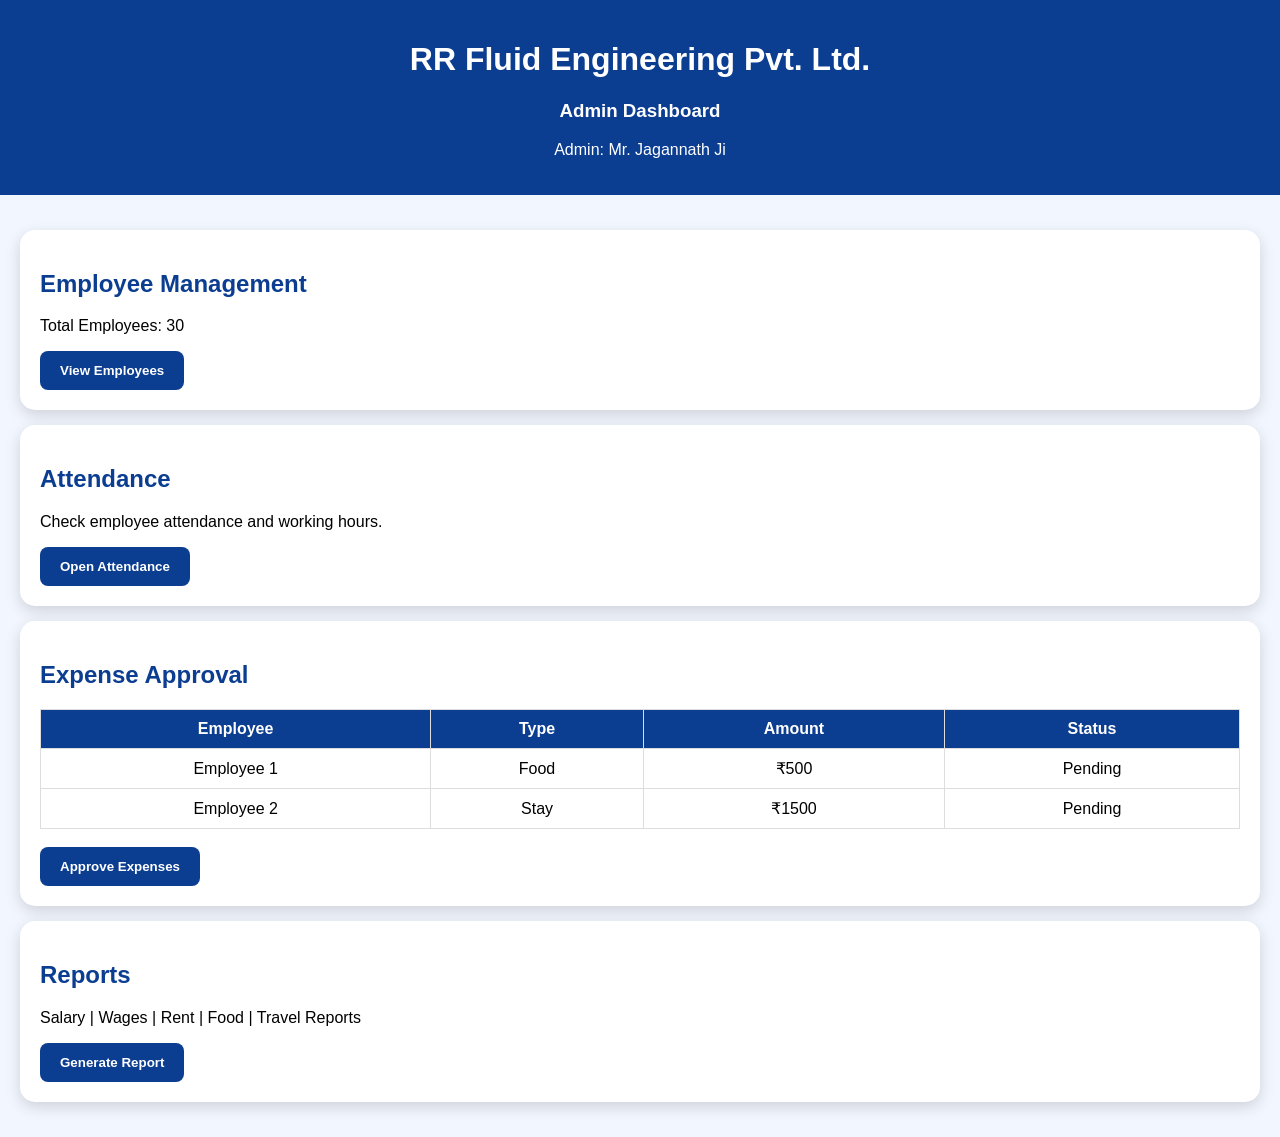
<file: admin.html>
<!DOCTYPE html>
<html lang="en">
<head>
<meta charset="UTF-8">
<meta name="viewport" content="width=device-width, initial-scale=1.0">

<title>Admin Dashboard - RR Fluid Engineering</title>

<style>
body{
    margin:0;
    font-family:Arial,sans-serif;
    background:#f2f6ff;
}

.header{
    background:#0b3d91;
    color:white;
    padding:20px;
    text-align:center;
}

.container{
    padding:20px;
}

.card{
    background:white;
    padding:20px;
    margin:15px 0;
    border-radius:15px;
    box-shadow:0 5px 15px rgba(0,0,0,.15);
}

h2{
    color:#0b3d91;
}

button{
    background:#0b3d91;
    color:white;
    border:none;
    padding:12px 20px;
    border-radius:8px;
    font-weight:bold;
}

table{
    width:100%;
    border-collapse:collapse;
}

td,th{
    border:1px solid #ddd;
    padding:10px;
    text-align:center;
}

th{
    background:#0b3d91;
    color:white;
}

</style>

</head>

<body>

<div class="header">
<h1>RR Fluid Engineering Pvt. Ltd.</h1>
<h3>Admin Dashboard</h3>
<p>Admin: Mr. Jagannath Ji</p>
</div>


<div class="container">


<div class="card">
<h2>Employee Management</h2>
<p>Total Employees: 30</p>
<button>View Employees</button>
</div>


<div class="card">
<h2>Attendance</h2>
<p>Check employee attendance and working hours.</p>
<button>Open Attendance</button>
</div>


<div class="card">
<h2>Expense Approval</h2>

<table>

<tr>
<th>Employee</th>
<th>Type</th>
<th>Amount</th>
<th>Status</th>
</tr>

<tr>
<td>Employee 1</td>
<td>Food</td>
<td>₹500</td>
<td>Pending</td>
</tr>

<tr>
<td>Employee 2</td>
<td>Stay</td>
<td>₹1500</td>
<td>Pending</td>
</tr>

</table>

<br>

<button>Approve Expenses</button>

</div>


<div class="card">

<h2>Reports</h2>

<p>
Salary | Wages | Rent | Food | Travel Reports
</p>

<button>Generate Report</button>

</div>


</div>


</body>
</html>
</file>
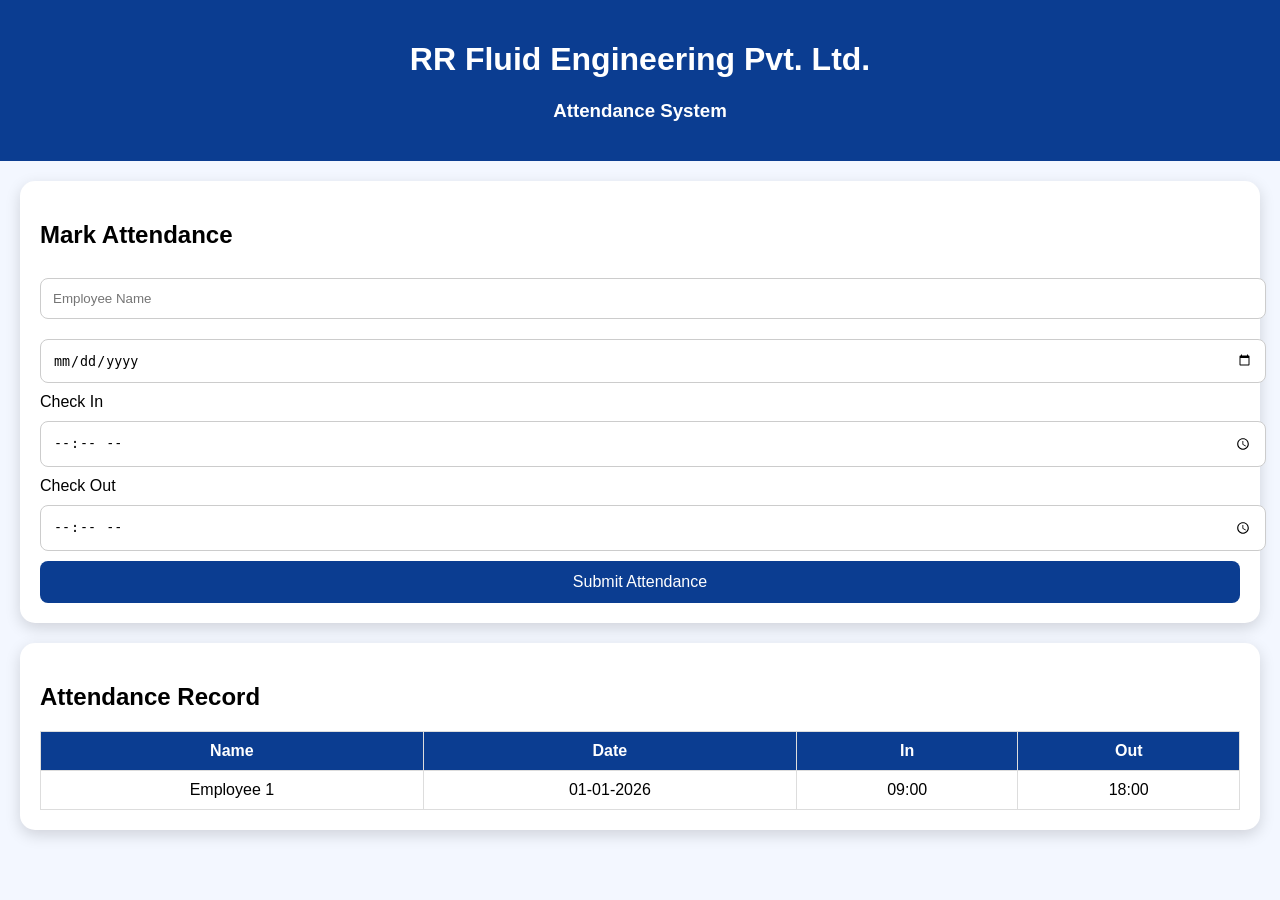
<file: attendance.html>
<!DOCTYPE html>
<html lang="en">
<head>

<meta charset="UTF-8">
<meta name="viewport" content="width=device-width, initial-scale=1.0">

<title>Attendance - RR Fluid Engineering</title>

<style>

body{
margin:0;
font-family:Arial,sans-serif;
background:#f3f7ff;
}

.header{
background:#0b3d91;
color:white;
padding:20px;
text-align:center;
}

.box{
background:white;
margin:20px;
padding:20px;
border-radius:15px;
box-shadow:0 5px 15px rgba(0,0,0,.15);
}

input,select{
width:100%;
padding:12px;
margin:10px 0;
border:1px solid #ccc;
border-radius:8px;
}

button{
width:100%;
padding:12px;
background:#0b3d91;
color:white;
border:none;
border-radius:8px;
font-size:16px;
}

table{
width:100%;
border-collapse:collapse;
margin-top:20px;
}

th,td{
border:1px solid #ddd;
padding:10px;
text-align:center;
}

th{
background:#0b3d91;
color:white;
}

</style>

</head>

<body>

<div class="header">

<h1>RR Fluid Engineering Pvt. Ltd.</h1>
<h3>Attendance System</h3>

</div>


<div class="box">

<h2>Mark Attendance</h2>

<input type="text" placeholder="Employee Name">

<input type="date">

<label>Check In</label>
<input type="time">

<label>Check Out</label>
<input type="time">


<button>
Submit Attendance
</button>

</div>



<div class="box">

<h2>Attendance Record</h2>

<table>

<tr>
<th>Name</th>
<th>Date</th>
<th>In</th>
<th>Out</th>
</tr>

<tr>
<td>Employee 1</td>
<td>01-01-2026</td>
<td>09:00</td>
<td>18:00</td>
</tr>

</table>

</div>


</body>
</html>
</file>
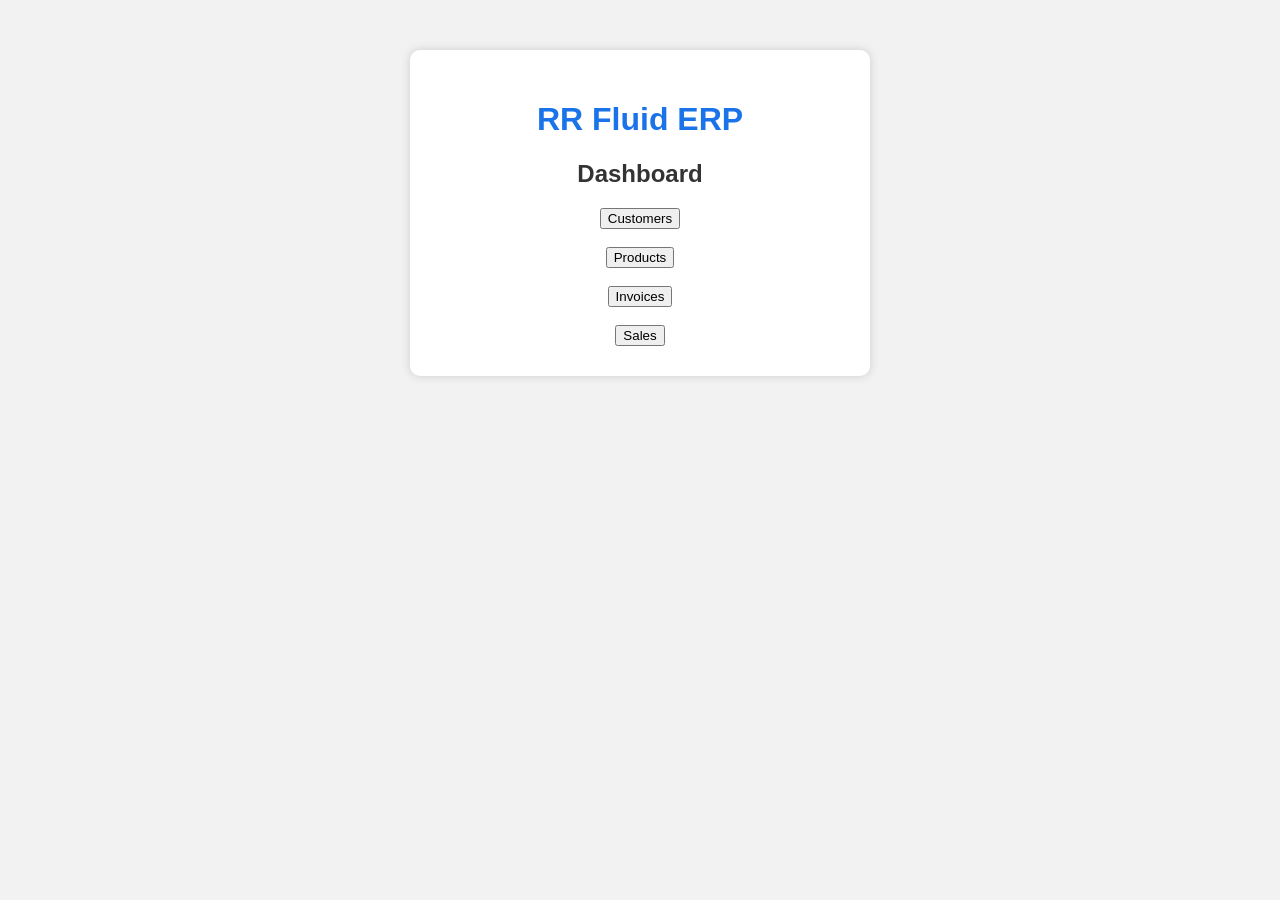
<file: dashboard.html>
<!DOCTYPE html>
<html>
<head>
    <title>RR Fluid ERP Dashboard</title>
    <link rel="stylesheet" href="style.css">
</head>

<body>

<div class="box">
    <h1>RR Fluid ERP</h1>
    <h2>Dashboard</h2>

    <button>Customers</button>
    <br><br>

    <button>Products</button>
    <br><br>

    <button>Invoices</button>
    <br><br>

    <button>Sales</button>
</div>

</body>
</html>
</file>
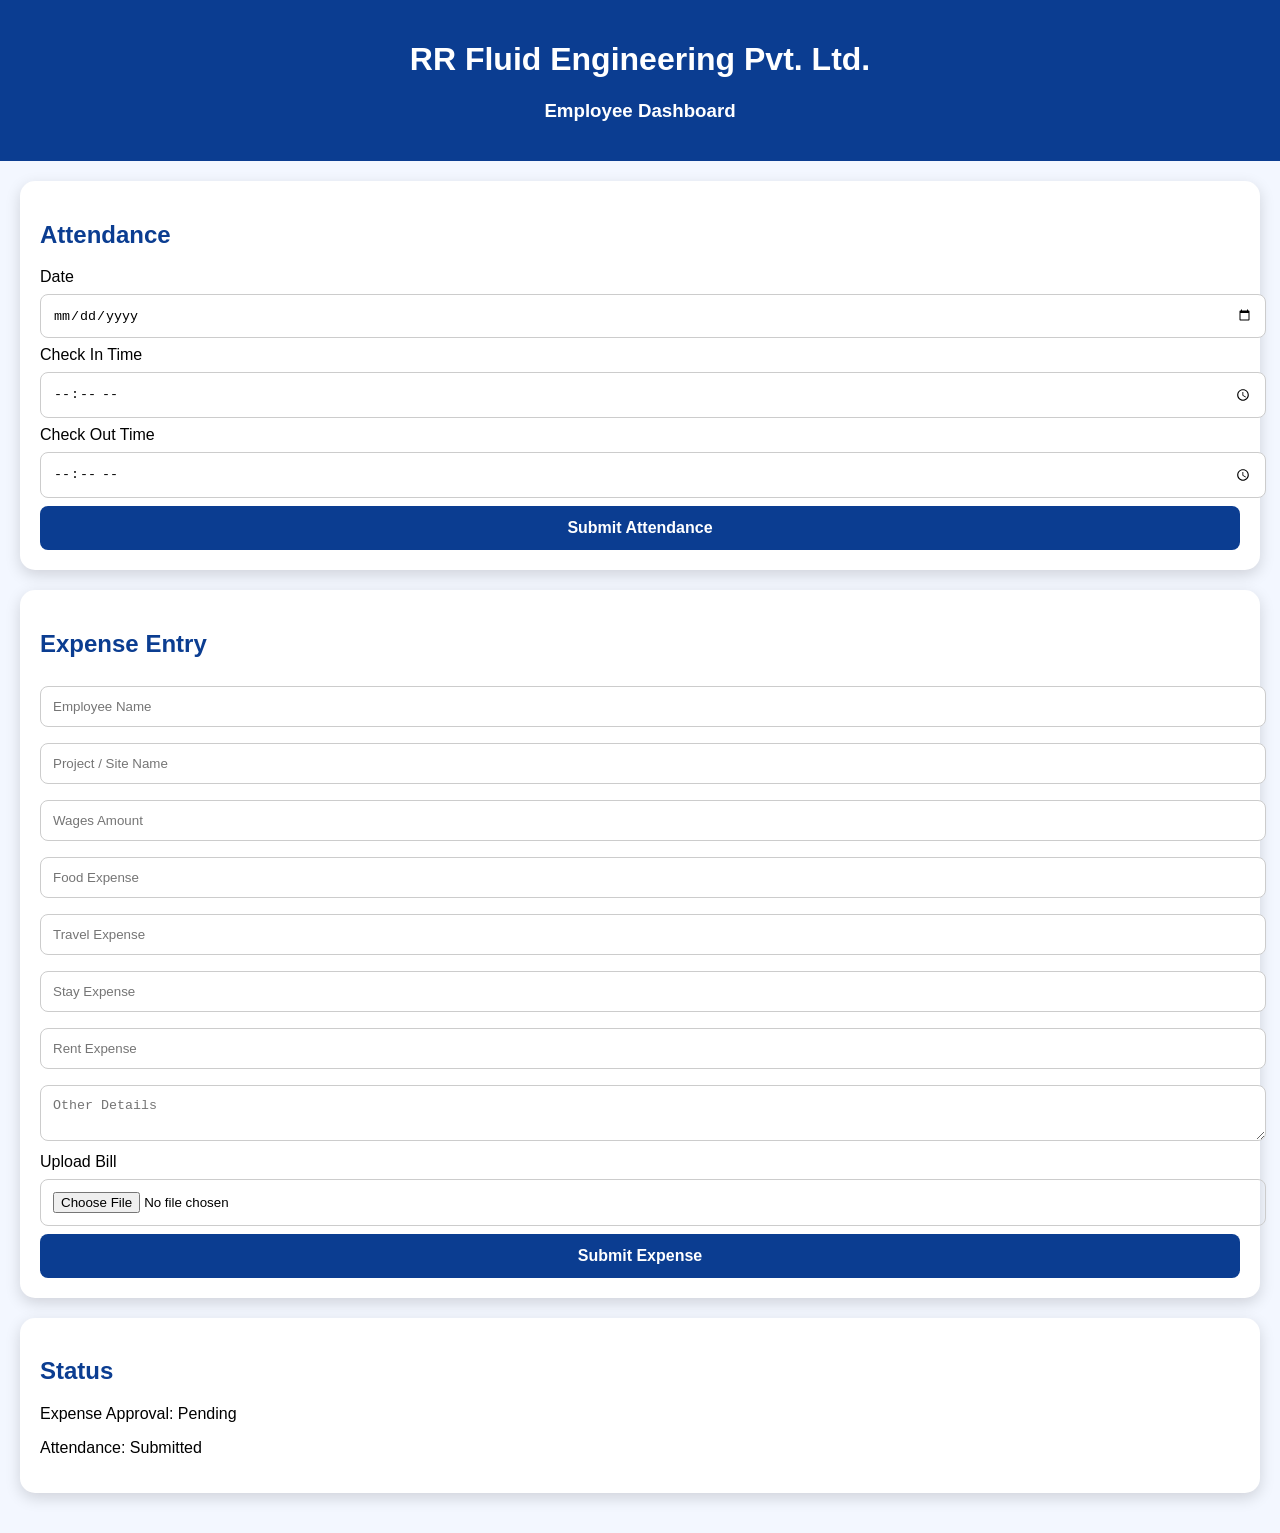
<file: employee.html>
<!DOCTYPE html>
<html lang="en">
<head>

<meta charset="UTF-8">
<meta name="viewport" content="width=device-width, initial-scale=1.0">

<title>Employee Dashboard - RR Fluid Engineering</title>

<style>

body{
margin:0;
font-family:Arial,sans-serif;
background:#f3f7ff;
}

.header{
background:#0b3d91;
color:white;
text-align:center;
padding:20px;
}

.container{
padding:20px;
}

.card{
background:white;
padding:20px;
margin-bottom:20px;
border-radius:15px;
box-shadow:0 5px 15px rgba(0,0,0,.15);
}

h2{
color:#0b3d91;
}

input,textarea,select{
width:100%;
padding:12px;
margin:8px 0;
border-radius:8px;
border:1px solid #ccc;
}

button{
width:100%;
padding:13px;
background:#0b3d91;
color:white;
border:none;
border-radius:8px;
font-size:16px;
font-weight:bold;
}

</style>

</head>


<body>


<div class="header">

<h1>RR Fluid Engineering Pvt. Ltd.</h1>

<h3>Employee Dashboard</h3>

</div>



<div class="container">


<div class="card">

<h2>Attendance</h2>

<label>Date</label>
<input type="date">

<label>Check In Time</label>
<input type="time">

<label>Check Out Time</label>
<input type="time">

<button>
Submit Attendance
</button>

</div>



<div class="card">

<h2>Expense Entry</h2>


<input type="text" placeholder="Employee Name">


<input type="text" placeholder="Project / Site Name">


<input type="number" placeholder="Wages Amount">


<input type="number" placeholder="Food Expense">


<input type="number" placeholder="Travel Expense">


<input type="number" placeholder="Stay Expense">


<input type="number" placeholder="Rent Expense">


<textarea placeholder="Other Details"></textarea>


<label>Upload Bill</label>

<input type="file">


<button>
Submit Expense
</button>


</div>



<div class="card">

<h2>Status</h2>

<p>
Expense Approval: Pending
</p>

<p>
Attendance: Submitted
</p>


</div>


</div>


</body>
</html>
</file>
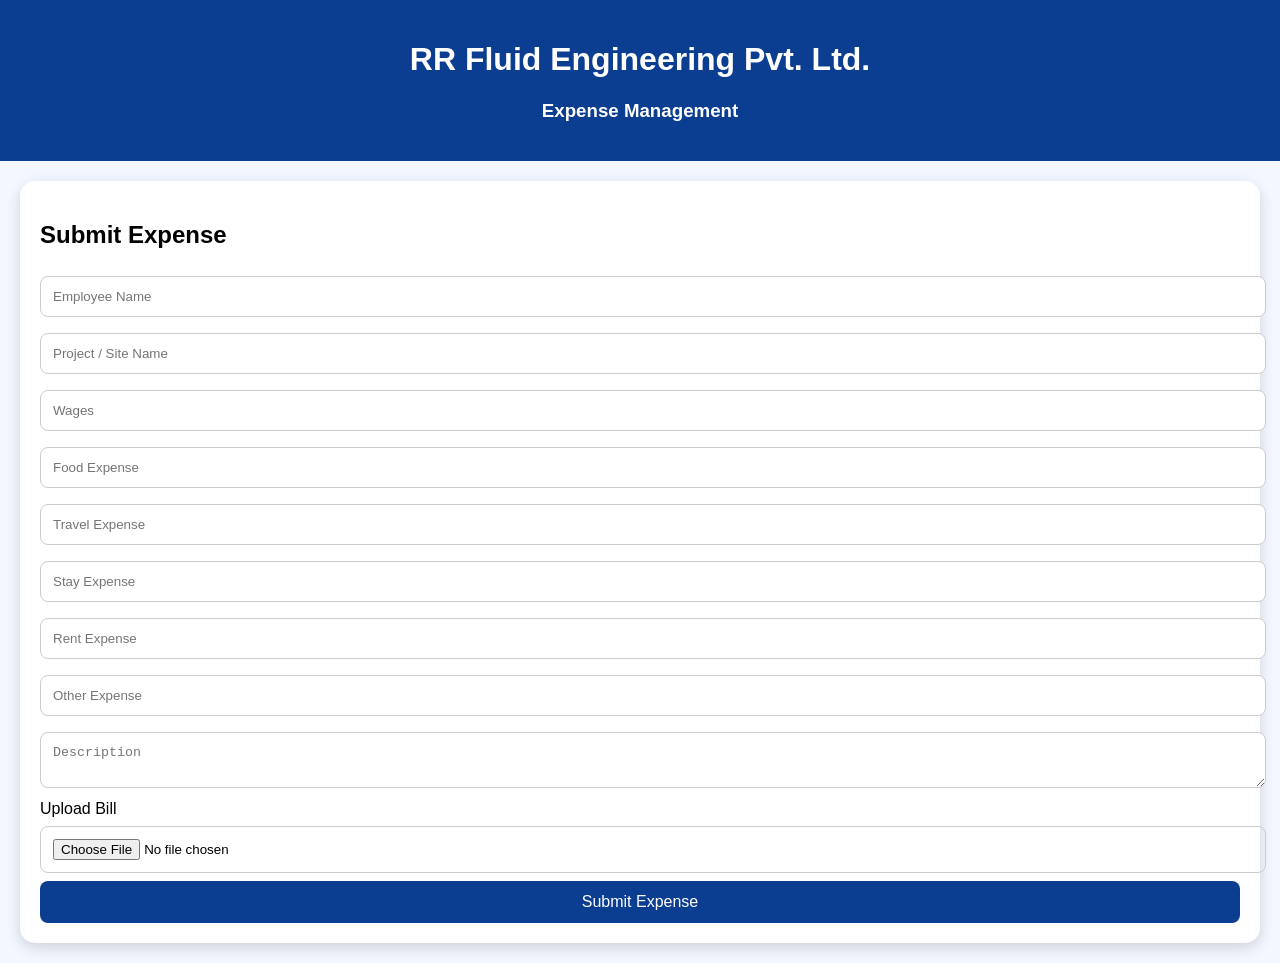
<file: expense.html>
<!DOCTYPE html>
<html lang="en">

<head>

<meta charset="UTF-8">
<meta name="viewport" content="width=device-width, initial-scale=1.0">

<title>Expense Management</title>

<style>

body{
margin:0;
font-family:Arial;
background:#f3f7ff;
}

.header{
background:#0b3d91;
color:white;
padding:20px;
text-align:center;
}

.box{
background:white;
margin:20px;
padding:20px;
border-radius:15px;
box-shadow:0 5px 15px rgba(0,0,0,.15);
}

input,textarea{
width:100%;
padding:12px;
margin:8px 0;
border-radius:8px;
border:1px solid #ccc;
}

button{
width:100%;
padding:12px;
background:#0b3d91;
color:white;
border:none;
border-radius:8px;
font-size:16px;
}

</style>

</head>


<body>


<div class="header">

<h1>RR Fluid Engineering Pvt. Ltd.</h1>
<h3>Expense Management</h3>

</div>



<div class="box">

<h2>Submit Expense</h2>


<input placeholder="Employee Name">


<input placeholder="Project / Site Name">


<input type="number" placeholder="Wages">


<input type="number" placeholder="Food Expense">


<input type="number" placeholder="Travel Expense">


<input type="number" placeholder="Stay Expense">


<input type="number" placeholder="Rent Expense">


<input type="number" placeholder="Other Expense">


<textarea placeholder="Description"></textarea>


<label>Upload Bill</label>

<input type="file">


<button>
Submit Expense
</button>


</div>


</body>

</html>
</file>
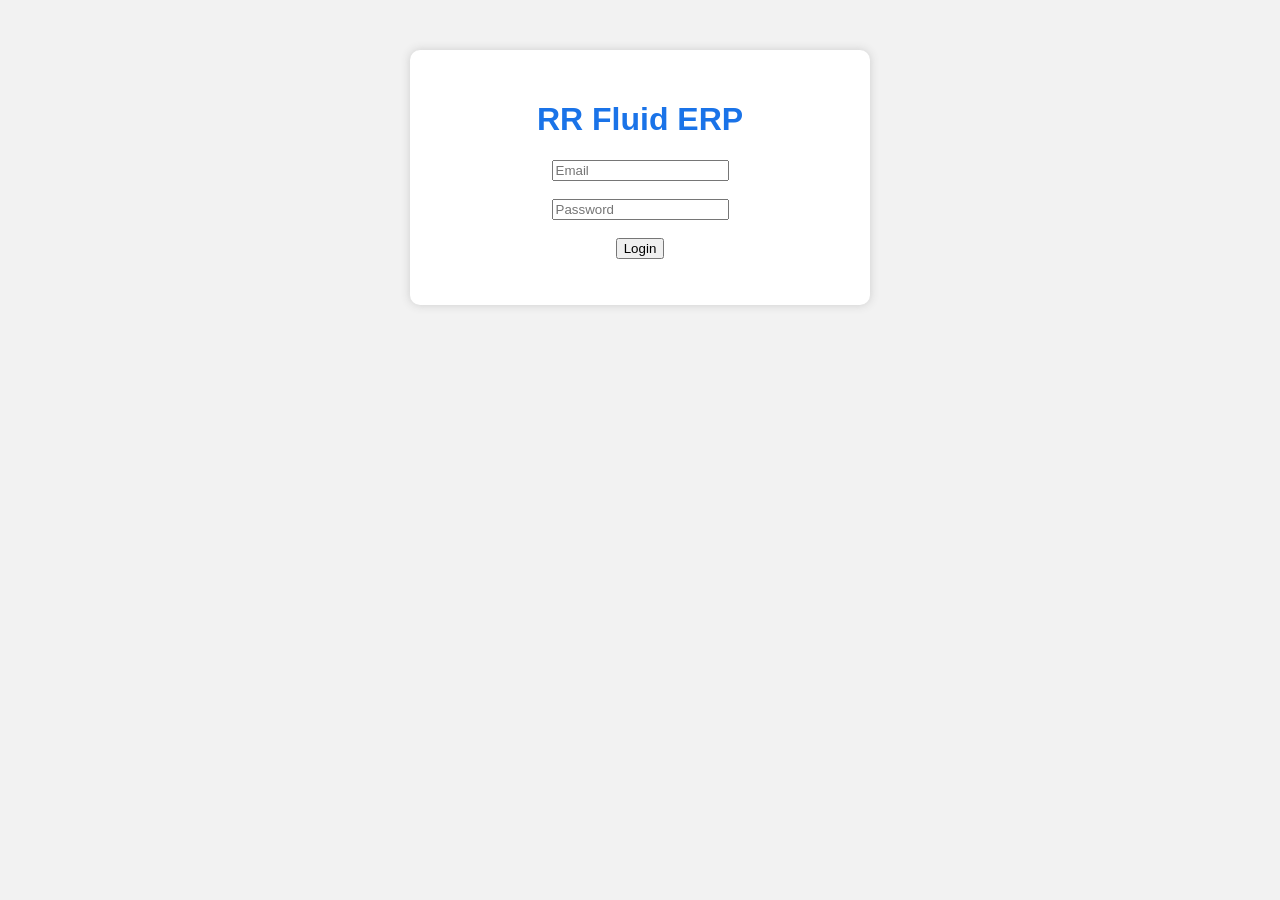
<file: login.html>
<!DOCTYPE html>
<html>
<head>
    <title>RR Fluid ERP Login</title>
    <link rel="stylesheet" href="style.css">
</head>

<body>

<div class="box">
    <h1>RR Fluid ERP</h1>

    <input id="email" type="email" placeholder="Email">
    <br><br>

    <input id="password" type="password" placeholder="Password">
    <br><br>

    <button id="loginBtn">Login</button>

    <p id="message"></p>
</div>


<script type="module">
import { auth } from "./firebase.js";
import { signInWithEmailAndPassword } 
from "https://www.gstatic.com/firebasejs/10.12.2/firebase-auth.js";


document.getElementById("loginBtn").onclick = function(){

let email = document.getElementById("email").value;
let password = document.getElementById("password").value;

signInWithEmailAndPassword(auth,email,password)
..then(()=>{
    window.location.href = "dashboard.html";
})
})
.catch((error)=>{
    document.getElementById("message").innerHTML =
    error.message;
});

}

</script>

</body>
</html>
</file>
<file: style.css>
body {
    font-family: Arial, sans-serif;
    background: #f2f2f2;
    text-align: center;
    margin: 0;
    padding: 50px;
}

h1 {
    color: #1a73e8;
}

.box {
    background: white;
    padding: 30px;
    border-radius: 10px;
    max-width: 400px;
    margin: auto;
    box-shadow: 0 0 10px #ccc;
}

h2 {
    color: #333;
}
</file>
